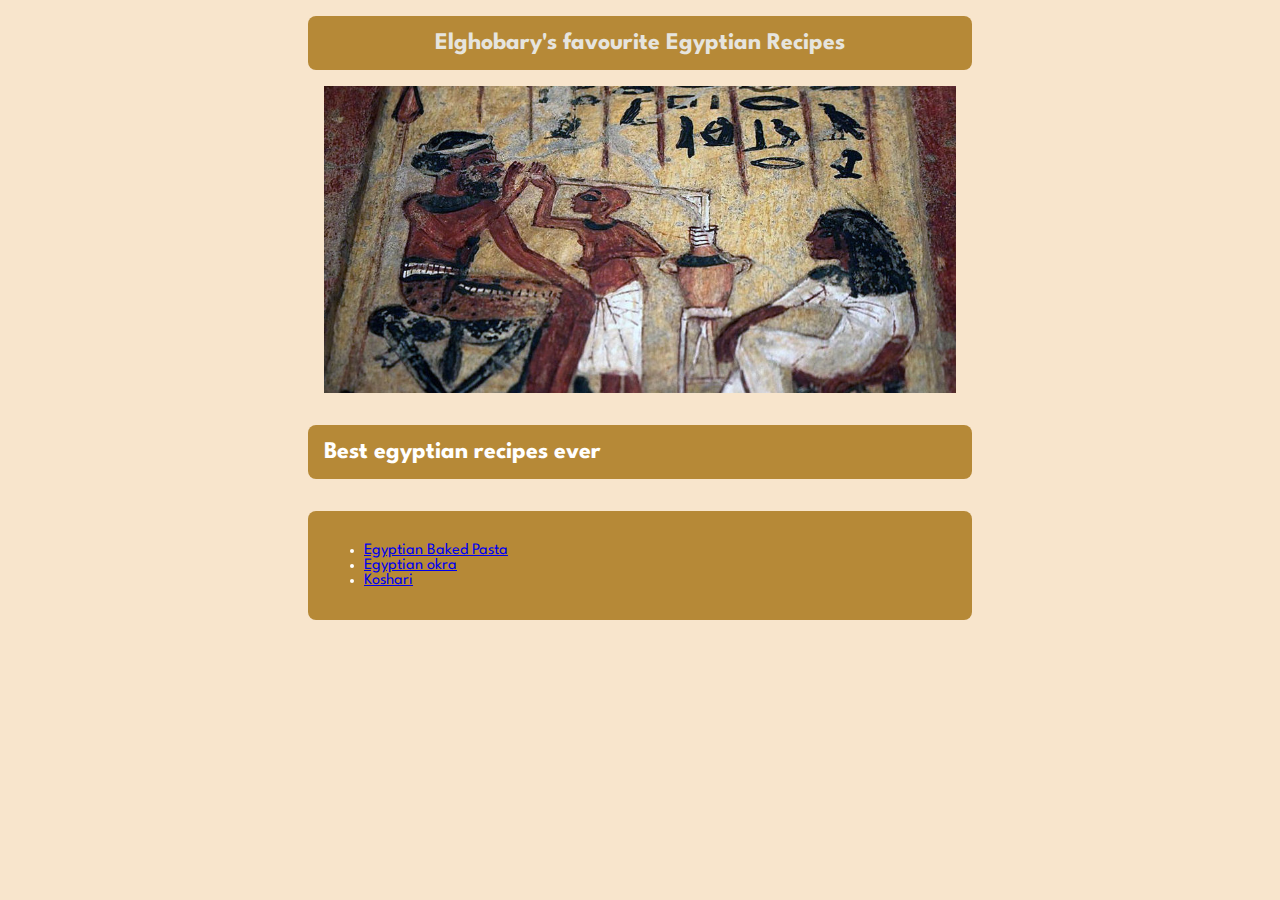
<file: index.html>
<!DOCTYPE html>
<html lang="en">
<head>
    <meta charset="UTF-8">
    <title>Egyptian Recipes</title>
    <link rel ="stylesheet" href="style.css">
    <link rel="preconnect" href="https://fonts.googleapis.com">
    <link rel="preconnect" href="https://fonts.gstatic.com" crossorigin>
    <link href="https://fonts.googleapis.com/css2?family=Spartan&display=swap" rel="stylesheet">
   
</head>
<body id="background">
     <!-- The page heading with an ancient egyptian image-->
    <h1 class= "mainheading">Elghobary's favourite Egyptian Recipes</h1>
    <img class=" image"src = "ancient-egyptian.jpeg" alt = " ancient egyptian writings"/>
    <!-- subheading and unordered list with links to the recipes pages-->
    <h4 class="heading"> Best egyptian recipes ever</h5>
        <div class="mainlist">
        <ul>
            <li><a href = "recipes/egyptian-baked-pasta.html">Egyptian Baked Pasta</a></li>
            <li><a href = "recipes/egyptian-okra.html">Egyptian okra</a></li>
            <li><a href = "recipes/egyptian-koshari.html"> Koshari</a></li>
        </ul>
        </div>
    
</body>
</html>
</file>
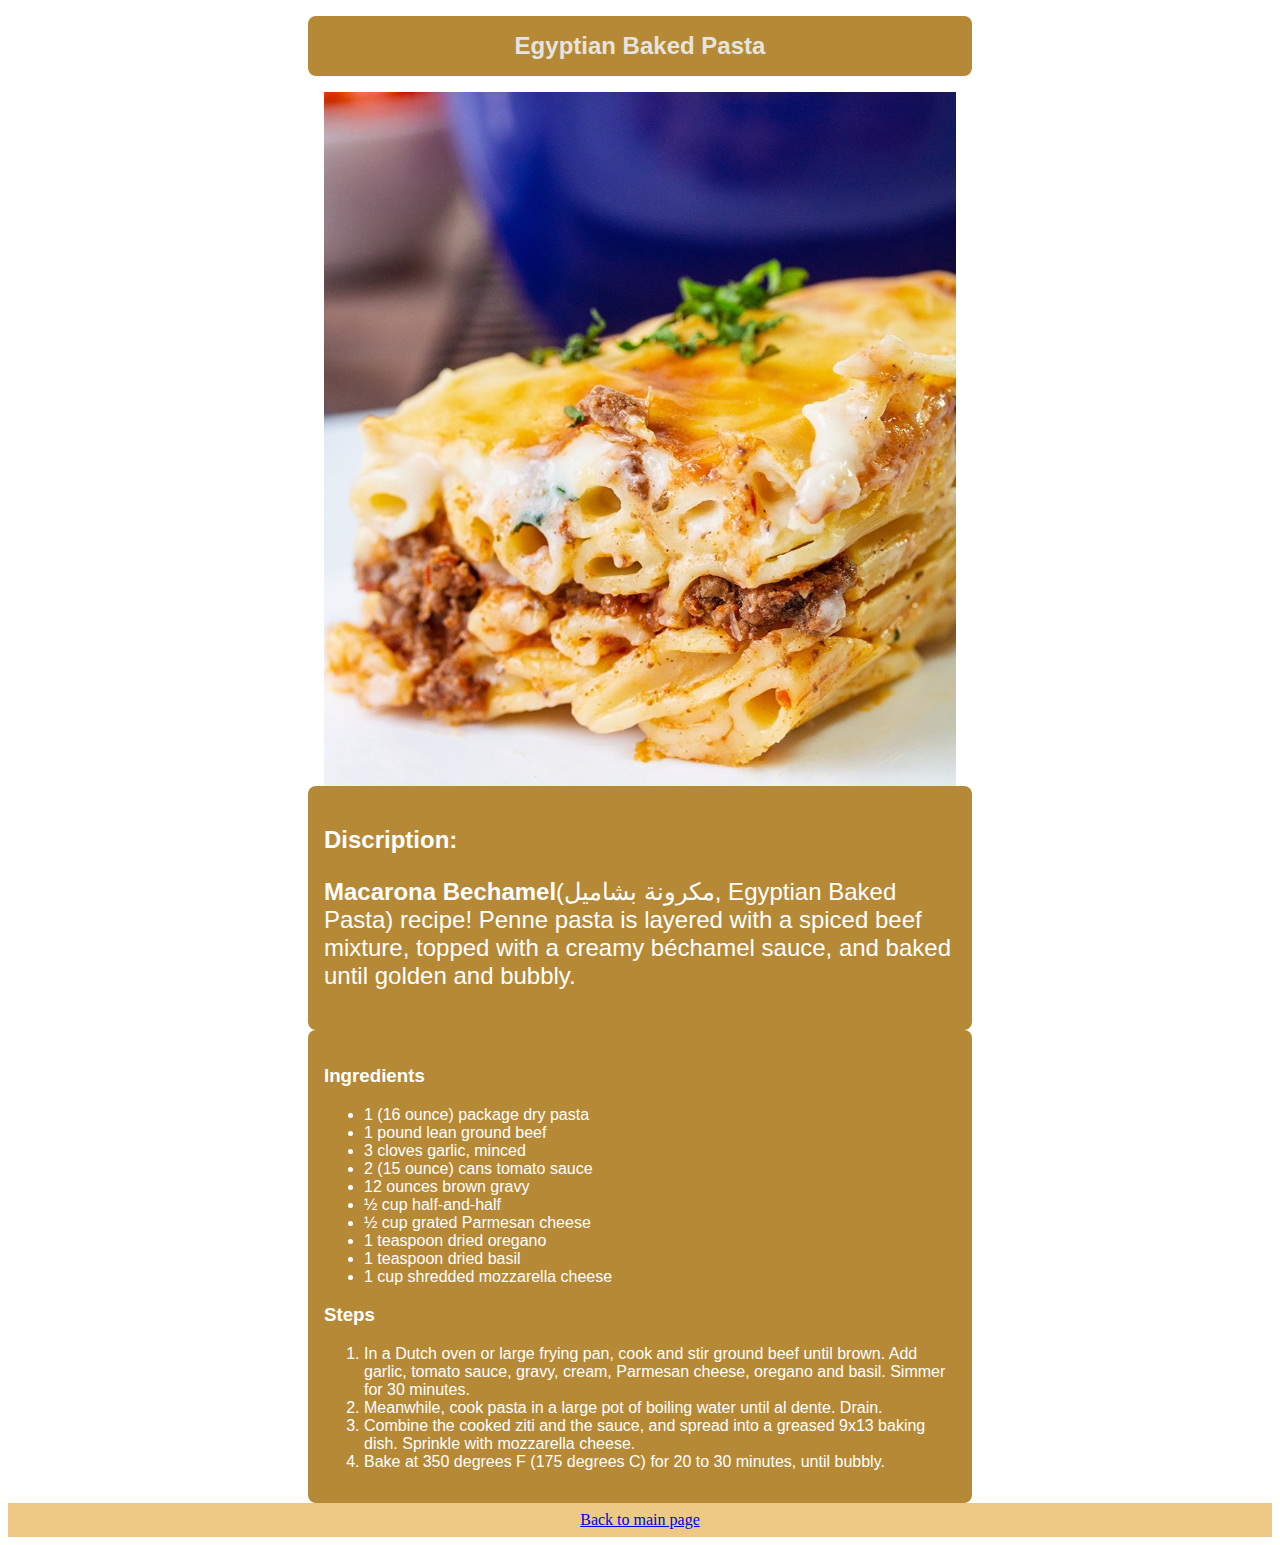
<file: recipes/egyptian-baked-pasta.html>
<!DOCTYPE html>
<html lang="en">
<head>
    <meta charset="UTF-8">
    <meta http-equiv="X-UA-Compatible" content="IE=edge">
    <meta name="viewport" content="width=device-width, initial-scale=1.0">
    <title>Document</title>
    <link rel="stylesheet" href="../style.css">
</head>
<body >
     <!-- The page heading with an image-->

    <h1 class="mainheading">Egyptian Baked Pasta</h1>
    <img src = "images/Baked-pasta.jpeg" alt="" class="image">
    <div class ="heading">
    <p><strong>Discription:</strong></p>
    <p><strong>Macarona Bechamel</strong>(مكرونة بشاميل, Egyptian Baked Pasta) recipe! Penne pasta is layered with a spiced beef mixture, topped
         with a creamy béchamel sauce, and baked until golden and bubbly.</p>
    </div>
    
    <div class ="mainlist">
    <h3>Ingredients</h3>
    <ul>
        <li>1 (16 ounce) package dry pasta</li>
        <li>1 pound lean ground beef</li>
        <li>3 cloves garlic, minced</li>
        <li>2 (15 ounce) cans tomato sauce</li>
        <li>12 ounces brown gravy</li>
        <li>½ cup half-and-half</li>
        <li>½ cup grated Parmesan cheese</li>
        <li>1 teaspoon dried oregano</li>
        <li>1 teaspoon dried basil</li>
        <li>1 cup shredded mozzarella cheese</li>
    </ul>
    <h3>Steps</h3>
    <ol>
        <li>In a Dutch oven or large frying pan, cook and stir ground beef until brown. Add garlic, tomato sauce, gravy, cream, Parmesan cheese, oregano and basil. Simmer for 30 minutes.
        </li>
        <li>Meanwhile, cook pasta in a large pot of boiling water until al dente. Drain.
        </li>
        <li>Combine the cooked ziti and the sauce, and spread into a greased 9x13 baking dish. Sprinkle with mozzarella cheese.
        </li>
        <li>Bake at 350 degrees F (175 degrees C) for 20 to 30 minutes, until bubbly.
        </li>
    </ol>
    </div>

    <footer>
        <a href = "../index.html">Back to main page</a>
    </footer>

</body>
</html>
</file>
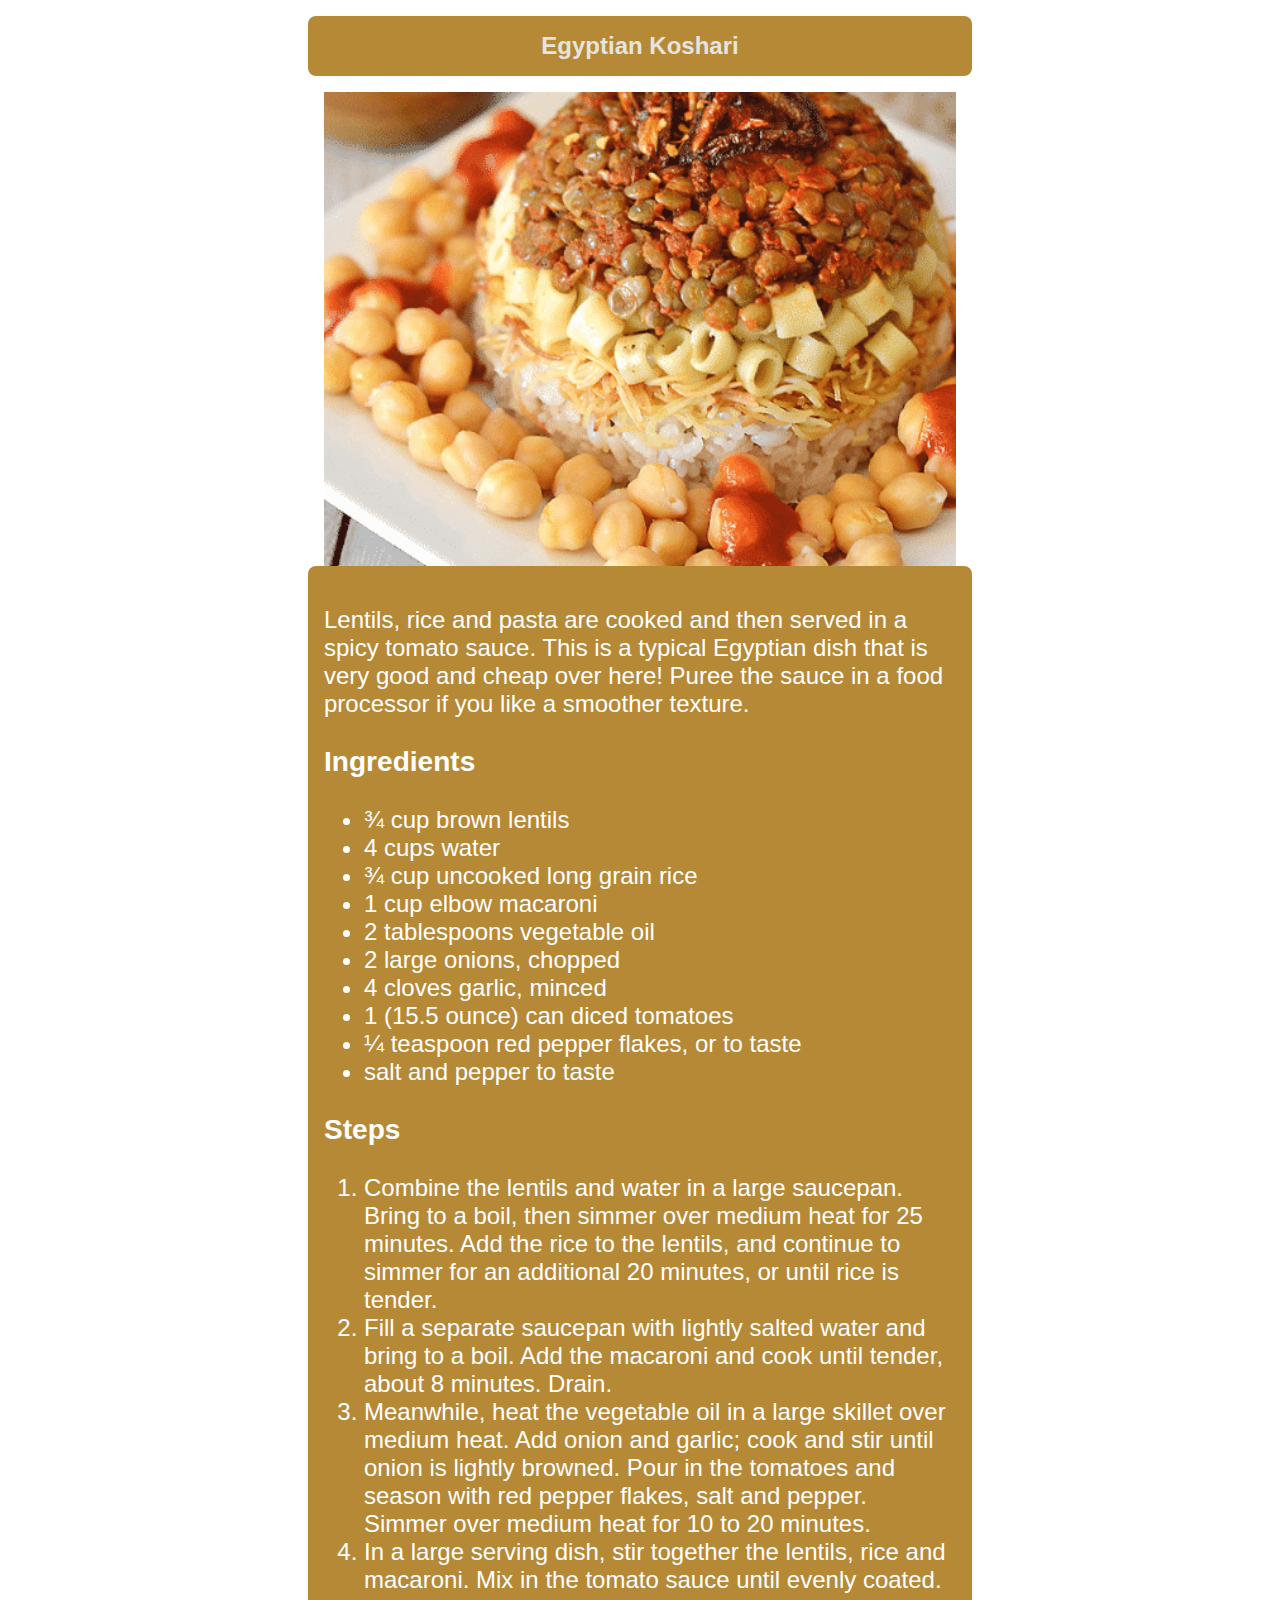
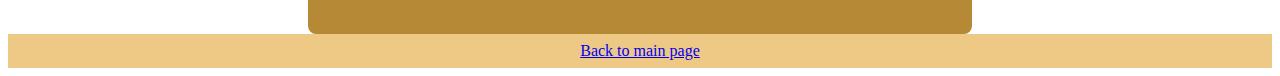
<file: recipes/egyptian-koshari.html>
<!DOCTYPE html>
<html>
    <head>
        <meta charset = " UTF-8"/>
        <title>Egyptian Koshari</title>
        <link rel="stylesheet" href="../style.css">
    </head>
    <body>
        <!-- The page heading with an image-->
        <h1 class ="mainheading">Egyptian Koshari</h1>
        <img src = "images/koshari.webp" alt = "koshari picture" class ="image"/>
        <div class ="heading">
        <p>Lentils, rice and pasta are cooked and then served in a spicy tomato sauce. This is a typical Egyptian dish that is very good and cheap over here!
             Puree the sauce in a food processor if you like a smoother texture.</p>
        <h3>Ingredients</h3>
        <ul>
            <li>¾ cup brown lentils</li>
            <li>4 cups water</li>
            <li>¾ cup uncooked long grain rice</li>
            <li>1 cup elbow macaroni</li>
            <li>2 tablespoons vegetable oil</li>
            <li>2 large onions, chopped</li>
            <li>4 cloves garlic, minced</li>
            <li>1 (15.5 ounce) can diced tomatoes</li>
            <li>¼ teaspoon red pepper flakes, or to taste</li>
            <li>salt and pepper to taste</li>
        </ul>
        <h3>Steps</h3>
        <ol>
            <li>Combine the lentils and water in a large saucepan. Bring to a boil, then simmer over medium heat for 25 minutes. Add the rice to the lentils, 
                and continue to simmer for an additional 20 minutes, 
                or until rice is tender.</li>
            <li>Fill a separate saucepan with lightly salted water and bring to a boil.
                 Add the macaroni and cook until tender, about 8 minutes. Drain. </li>
            <li>Meanwhile, heat the vegetable oil in a large skillet over medium heat.
                 Add onion and garlic; cook and stir until onion is lightly browned.
                  Pour in the tomatoes and season with red pepper flakes, salt and pepper. 
                  Simmer over medium heat for 10 to 20 minutes.</li>
            <li>In a large serving dish, stir together the lentils,
                 rice and macaroni. Mix in the tomato sauce until evenly coated.
            </li>
        </ol>
    </div>
    
    <footer>
        <a href = "../index.html">Back to main page</a>
    </footer>

    </body>
</html>
</file>
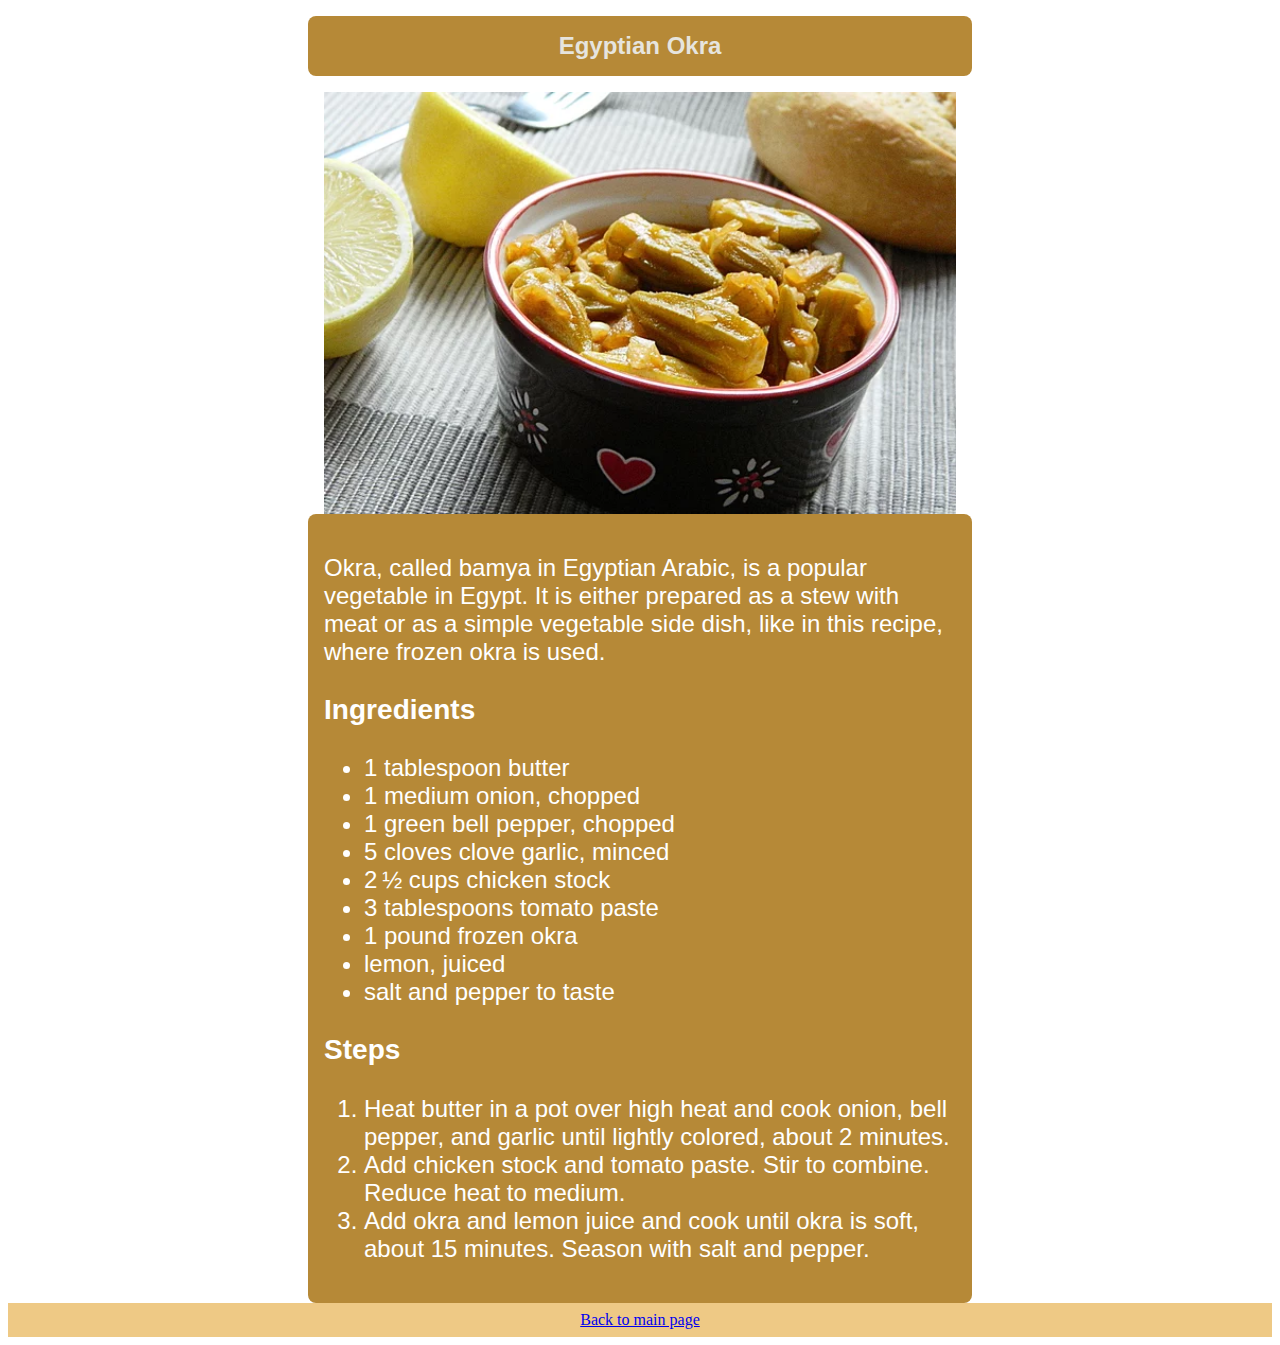
<file: recipes/egyptian-okra.html>
<!DOCTYPE html>
<html lang="en">
<head>
    <meta charset="UTF-8">
    <title>Egyptian Okra</title>
    <link rel="stylesheet" href="../style.css">
</head>
<body>
     <!-- The page heading with an image-->

    <h1 class ="mainheading">Egyptian Okra</h1>
    <img src = "images/okra.webp" alt="" class = "image"/>
    <div class ="heading">
    <p>Okra, called bamya in Egyptian Arabic, is a popular vegetable in Egypt. It is either prepared as
         a stew with meat or as a simple vegetable side dish, 
         like in this recipe, where frozen okra is used.    </p>
    <h3>Ingredients</h3>
    <ul>
        <li>1 tablespoon butter</li>
        <li>1 medium onion, chopped</li>
        <li>1 green bell pepper, chopped</li>
        <li>5 cloves clove garlic, minced</li>
        <li>2 ½ cups chicken stock</li>
        <li>3 tablespoons tomato paste</li>
        <li>1 pound frozen okra</li>
        <li>lemon, juiced</li>
        <li>salt and pepper to taste</li>
    </ul>
    <h3>Steps</h3>
    <ol>
        <li>Heat butter in a pot over high heat and cook onion,
             bell pepper, and garlic until lightly colored, about 2 minutes.</li>
        <li>Add chicken stock and tomato paste.
             Stir to combine. Reduce heat to medium.</li>
        <li>Add okra and lemon juice and cook until okra is soft,
             about 15 minutes. Season with salt and pepper.</li>
    </ol>
    </div>
<footer>
    <a href = "../index.html">Back to main page</a>
</footer>
    
</body>
</html>
</file>
<file: style.css>
/* id selector for the body element to set the background color */
#background{
    background-color: rgb(248, 229, 204);
    font-family: 'Spartan', sans-serif;}
/* used for the main list in each page to center it and set it its background and 
text color*/
.mainlist{
    background-color:rgb(182, 137, 55);
    color:white;
    font-family: 'Spartan', sans-serif;
    border-radius: 8px;
    display: block;
    padding: 16px;
    margin-left: auto;
    margin-right:auto;
    width: 50%;
}
/* used for the main image in each page to center it */
.image{
    display: block;
    margin-left: auto;
    margin-right:auto;
    width:50%;
}

/* headings common declarations for color and center position*/
.mainheading,
.heading{
    background-color: rgb(182, 137, 55);
    font-family: 'Spartan', sans-serif;
    font-size: 24px;
    border-radius: 8px;
    display: block;
    padding: 16px;
    margin-left: auto;
    margin-right:auto;
    width: 50%;
}

/* text color for headings and text */
.mainheading{
    text-align: center;
    color: rgb(230, 228, 222);
}

.heading{
    color: white;
}

img{
    max-width: 700px;
}

footer{
    background-color: rgb(238, 201, 133);
    padding: 8px;
    text-align: center;
}
</file>
